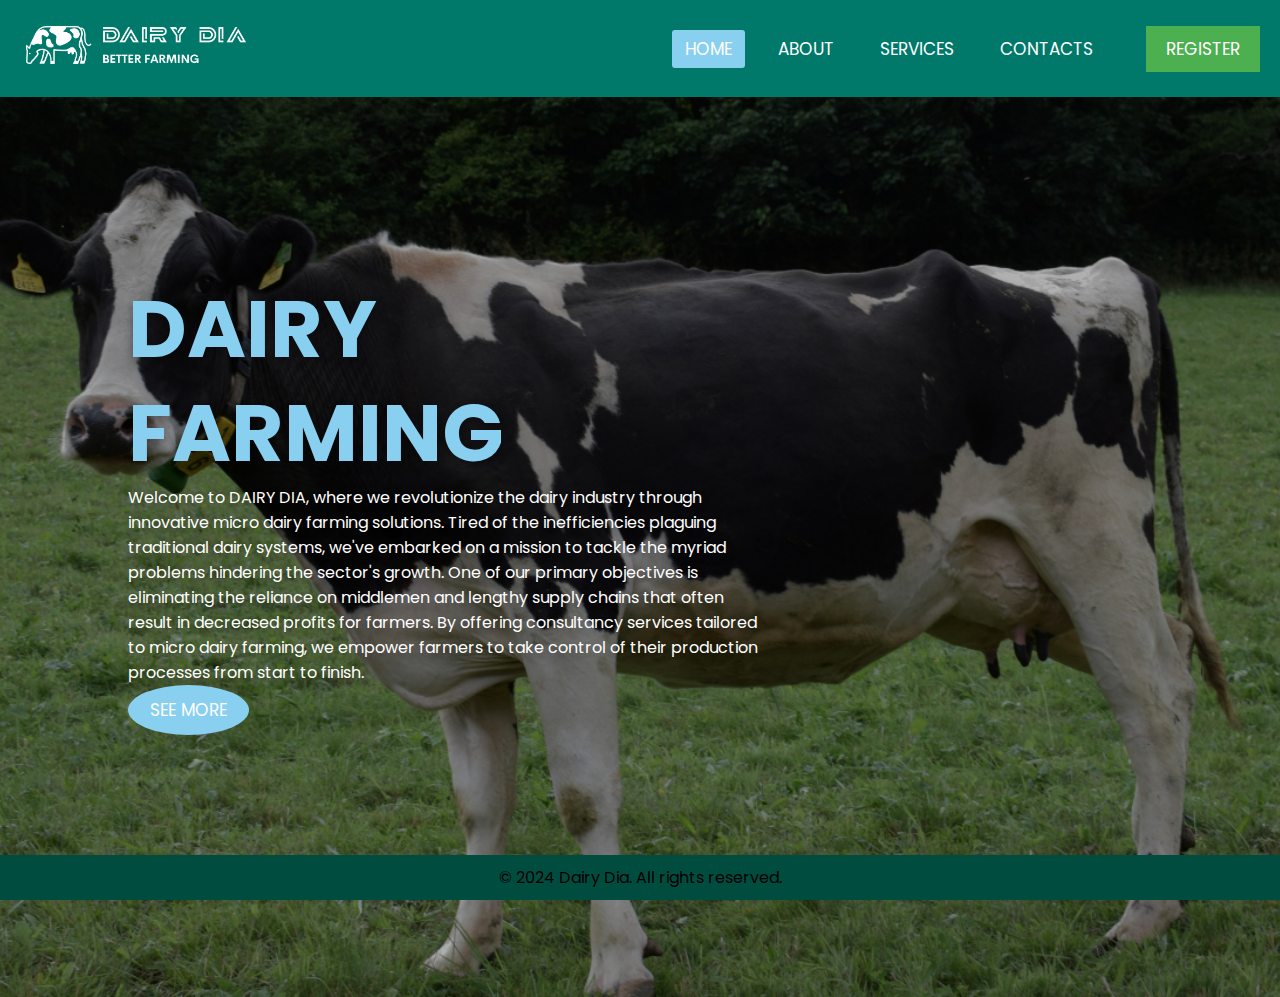
<file: index.html>
<!DOCTYPE html>
<html lang="en">
<head>
    <meta charset="UTF-8">
    <meta name="viewport" content="width=device-width, initial-scale=1.0">
    <title>Dairy Dia Consultancy</title>
    <link rel="preconnect" href="https://fonts.googleapis.com">
    <link rel="preconnect" href="https://fonts.gstatic.com" crossorigin>
    <link href="https://fonts.googleapis.com/css2?family=Poppins:ital,wght@0,100;0,200;0,300;0,400;0,500;0,600;0,700;0,800;0,900;1,100;1,200;1,300;1,400;1,500;1,600;1,700;1,800;1,900&display=swap" rel="stylesheet">
    <link rel="stylesheet" href="styles.css">
</head>
<body>
    <header>
        <div class="logo">
            <img src="logo.png" alt="Dairy Farming Logo">
        </div>
        <nav>
            <ul>
                <li><a class="active" href="index.html" class="active">Home</a></li>
                <li><a href="about.html">About</a></li>
                <li><a href="serv.html">Services</a></li>
                <li><a href="contact.html">Contacts</a></li>
            </ul>
            <a href="reg.html">
                <button class="signup-login-btn" >Register</button></a>
        </nav>
    </header>

    <div class="carousel">
        <div class="list">
            <div class="item">
            <img src="cowz (1).png">
            <div class="content">
                <div class="topic">DAIRY FARMING</div>
                <div class="des">
                    Welcome to DAIRY DIA, where we revolutionize the dairy industry through innovative micro dairy farming solutions. Tired of the inefficiencies plaguing traditional dairy systems, we've embarked on a mission to tackle the myriad problems hindering the sector's growth. One of our primary objectives is eliminating the reliance on middlemen and lengthy supply chains that often result in decreased profits for farmers. By offering consultancy services tailored to micro dairy farming, we empower farmers to take control of their production processes from start to finish.
                </div>
                 
                <a href="about.html">
                <div class="button">
                    <button>SEE MORE</button>
                 </div>
                </a>
            </div>
            

        </div>
    </div>
    </div>
    
    <footer>
        <p>&copy; 2024 Dairy Dia. All rights reserved.</p>
    </footer>
</body>
</html>
</file>
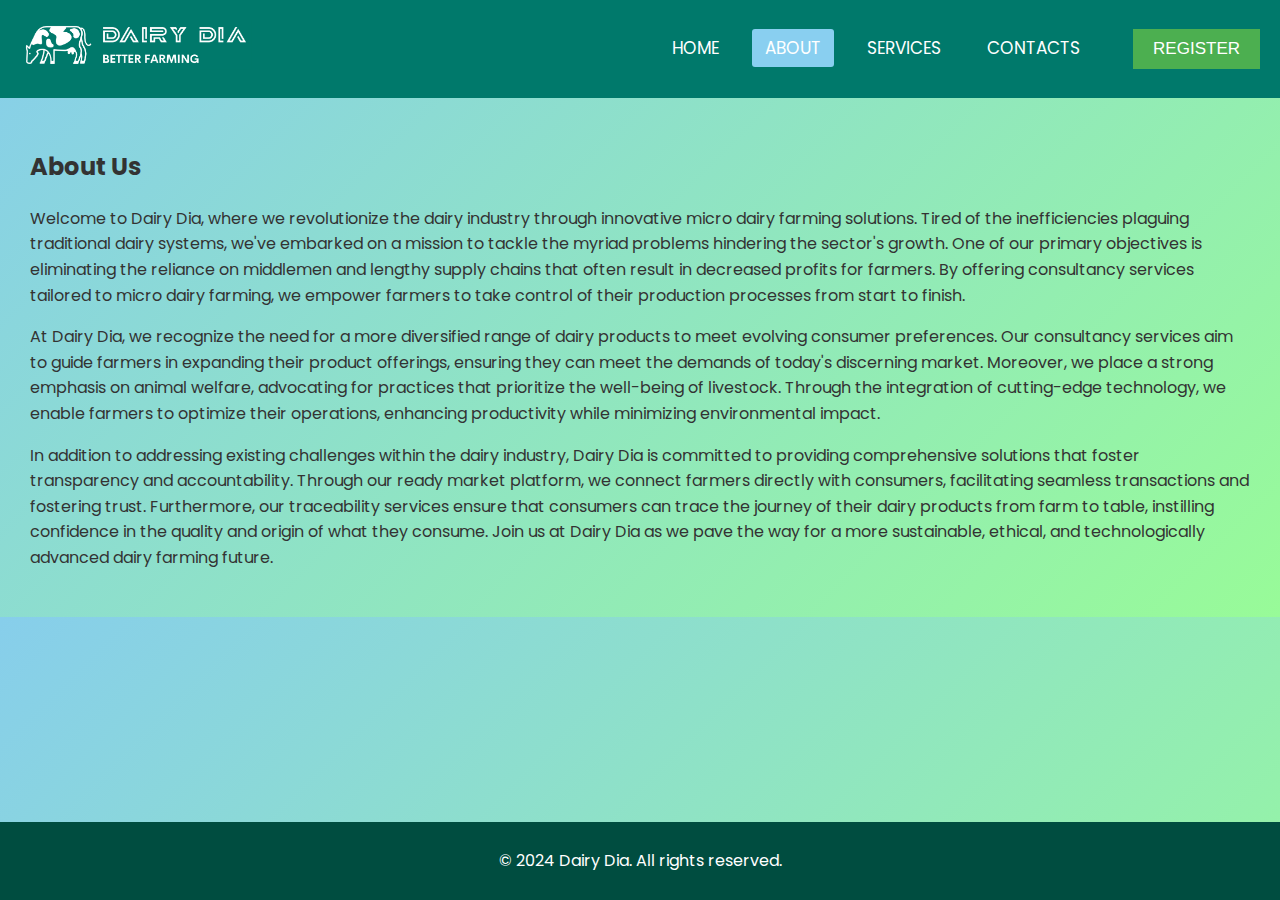
<file: about.html>
<!DOCTYPE html>
<html lang="en">
<head>
    <meta charset="UTF-8">
    <meta name="viewport" content="width=device-width, initial-scale=1.0">
    <title>About - Dairy Dia Consultancy</title>
    <link rel="preconnect" href="https://fonts.googleapis.com">
    <link rel="preconnect" href="https://fonts.gstatic.com" crossorigin>
    <link href="https://fonts.googleapis.com/css2?family=Poppins:ital,wght@0,100;0,200;0,300;0,400;0,500;0,600;0,700;0,800;0,900;1,100;1,200;1,300;1,400;1,500;1,600;1,700;1,800;1,900&display=swap" rel="stylesheet">
    <link rel="stylesheet" href="about.css">
</head>
<body>
    <header>
        <div class="logo">
            <img src="logo.png" alt="Dairy Farming Logo">
        </div>
        <nav>
            <ul>
                <li><a href="index.html">Home</a></li>
                <li><a href="about.html" class="active">About</a></li>
                <li><a href="serv.html">Services</a></li>
                <li><a href="contact.html">Contacts</a></li>
            </ul>
            <a href="reg.html">
                <button class="signup-login-btn">Register</button>
            </a>
        </nav>
    </header>
    
    <section class="about-section">
        <h2>About Us</h2>
        <p>Welcome to Dairy Dia, where we revolutionize the dairy industry through innovative micro dairy farming solutions. Tired of the inefficiencies plaguing traditional dairy systems, we've embarked on a mission to tackle the myriad problems hindering the sector's growth. One of our primary objectives is eliminating the reliance on middlemen and lengthy supply chains that often result in decreased profits for farmers. By offering consultancy services tailored to micro dairy farming, we empower farmers to take control of their production processes from start to finish.</p>

        <p>At Dairy Dia, we recognize the need for a more diversified range of dairy products to meet evolving consumer preferences. Our consultancy services aim to guide farmers in expanding their product offerings, ensuring they can meet the demands of today's discerning market. Moreover, we place a strong emphasis on animal welfare, advocating for practices that prioritize the well-being of livestock. Through the integration of cutting-edge technology, we enable farmers to optimize their operations, enhancing productivity while minimizing environmental impact.</p>
        
        <p>In addition to addressing existing challenges within the dairy industry, Dairy Dia is committed to providing comprehensive solutions that foster transparency and accountability. Through our ready market platform, we connect farmers directly with consumers, facilitating seamless transactions and fostering trust. Furthermore, our traceability services ensure that consumers can trace the journey of their dairy products from farm to table, instilling confidence in the quality and origin of what they consume. Join us at Dairy Dia as we pave the way for a more sustainable, ethical, and technologically advanced dairy farming future.</p>
    </section>

    <footer>
        <p>&copy; 2024 Dairy Dia. All rights reserved.</p>
    </footer>
</body>
</html>
</file>
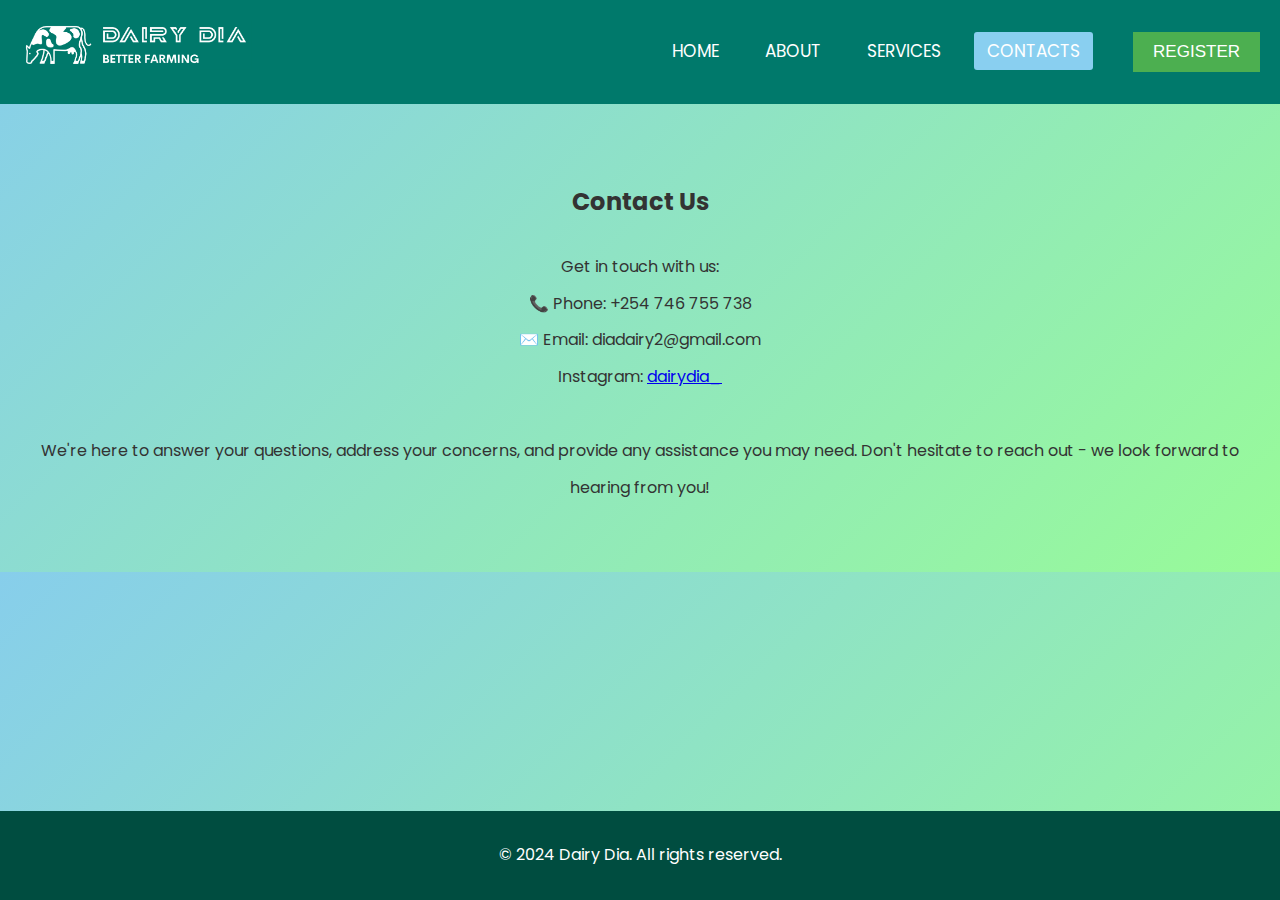
<file: contact.html>
<!DOCTYPE html>
<html lang="en">
<head>
    <meta charset="UTF-8">
    <meta name="viewport" content="width=device-width, initial-scale=1.0">
    <title>Dairy Dia Consultancy</title>
    <link rel="preconnect" href="https://fonts.googleapis.com">
    <link rel="preconnect" href="https://fonts.gstatic.com" crossorigin>
    <link href="https://fonts.googleapis.com/css2?family=Poppins:ital,wght@0,100;0,200;0,300;0,400;0,500;0,600;0,700;0,800;0,900;1,100;1,200;1,300;1,400;1,500;1,600;1,700;1,800;1,900&display=swap" rel="stylesheet">
    <link rel="stylesheet" href="cont.css">
</head>
<body>
    <header>
        <div class="logo">
            <img src="logo.png" alt="Dairy Farming Logo">
        </div>
        <nav>
            <ul>
                <li><a href="index.html">Home</a></li>
                <li><a href="about.html">About</a></li>
                <li><a href="serv.html">Services</a></li>
                <li><a class="active" href="contact.html">Contacts</a></li>
            </ul>
            <a href="reg.html">
                <button class="signup-login-btn">Register</button>
            </a>
        </nav>
    </header>
    
    <section class="contact-section">
        <h2>Contact Us</h2>
        <p>
            Get in touch with us:<br>
            📞 Phone: +254 746 755 738 <br>
            ✉️ Email: diadairy2@gmail.com <br>
            Instagram: <a href="https://www.instagram.com/dairydia_" target="_blank">dairydia_</a>
            <br><br>
            We're here to answer your questions, address your concerns, and provide any assistance you may need. Don't hesitate to reach out - we look forward to hearing from you!
        </p>
    </section>
  
    <footer>
        <p>&copy; 2024 Dairy Dia. All rights reserved.</p>
    </footer>
</body>
</html>
</file>
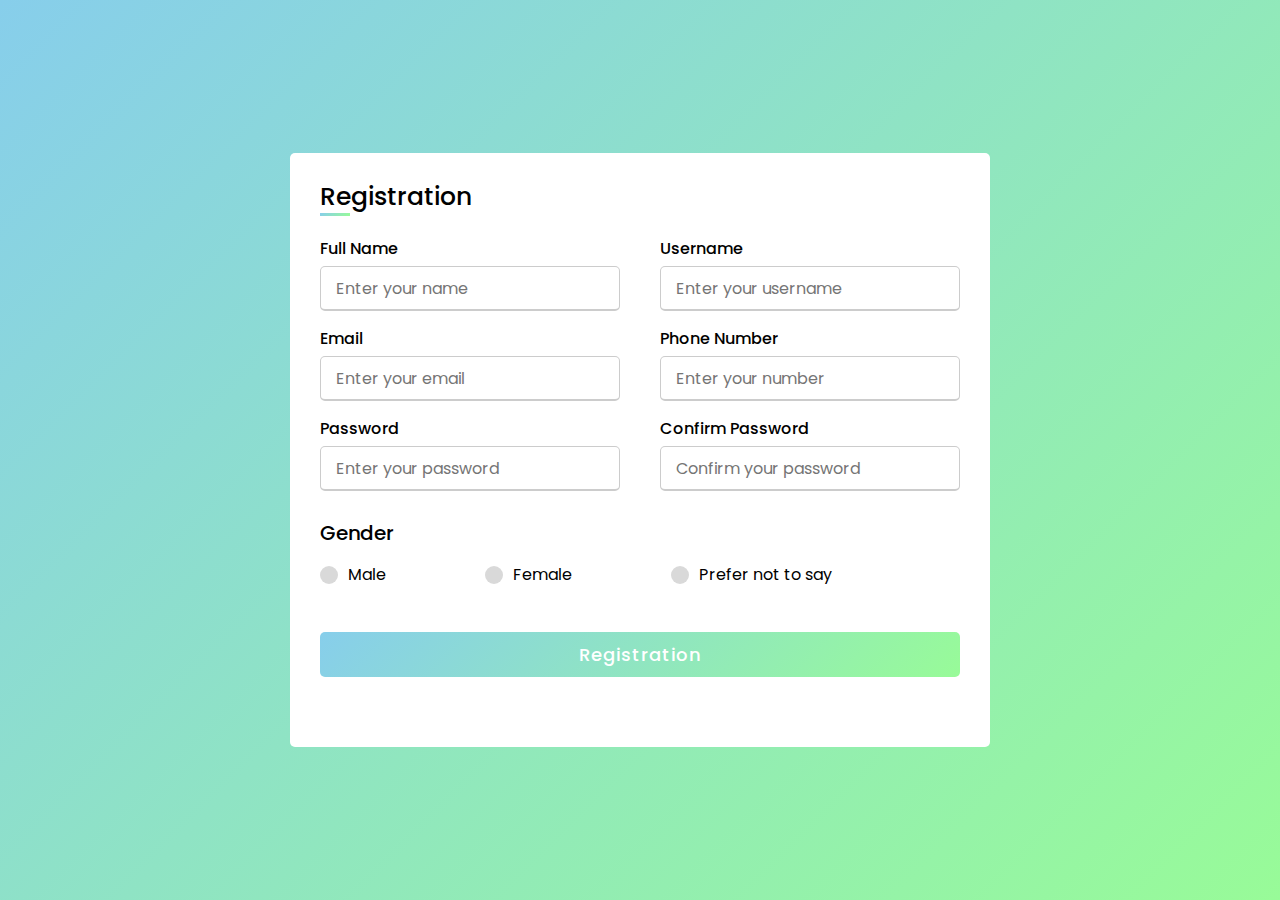
<file: reg.html>
<!DOCTYPE html>
<html lang="en">
<head>
    <meta charset="UTF-8">
    <meta name="viewport" content="width=device-width, initial-scale=1.0">
    <title>Registration</title>
    <link rel="preconnect" href="https://fonts.googleapis.com">
    <link rel="preconnect" href="https://fonts.gstatic.com" crossorigin>
    <link href="https://fonts.googleapis.com/css2?family=Poppins:ital,wght@0,100;0,200;0,300;0,400;0,500;0,600;0,700;0,800;0,900;1,100;1,200;1,300;1,400;1,500;1,600;1,700;1,800;1,900&display=swap" rel="stylesheet">
    <link rel="stylesheet" href="reg.css">
</head>
<body>
    <div class="container">
        <div class="title">Registration</div>
        <form action="#">
            <div class="user-details">
                <div class="input-box">
                    <span class="details">Full Name</span>
                    <input type="text" placeholder="Enter your name" required>
                </div>
                <div class="input-box">
                    <span class="details">Username</span>
                    <input type="text" placeholder="Enter your username" required>
                </div>
                <div class="input-box">
                    <span class="details">Email</span>
                    <input type="text" placeholder="Enter your email" required>
                </div>
                <div class="input-box">
                    <span class="details">Phone Number</span>
                    <input type="text" placeholder="Enter your number" required>
                </div>
                <div class="input-box">
                    <span class="details">Password</span>
                    <input type="text" placeholder="Enter your password" required>
                </div>
                <div class="input-box">
                    <span class="details">Confirm Password</span>
                    <input type="text" placeholder="Confirm your password" required>
                </div>
            </div>
            <div class="gender-details">
                <input type="radio" name="gender" id="dot-1">
                <input type="radio" name="gender" id="dot-2">
                <input type="radio" name="gender" id="dot-3">
                <span class="gender-title">Gender</span>
                <div class="category">
                    <label for="dot-1">
                        <span class="dot one"></span>
                        <span class="gender">Male</span>
                    </label>
                    <label for="dot-2">
                        <span class="dot two"></span>
                        <span class="gender">Female</span>
                    </label>
                    <label for="dot-3">
                        <span class="dot three"></span>
                        <span class="gender">Prefer not to say</span>
                    </label>
                </div>
            </div>
            <div class="button">
                <input type="submit" value="Registration">
            </div>
        </form>
    </div>
</body>
</html>
</file>
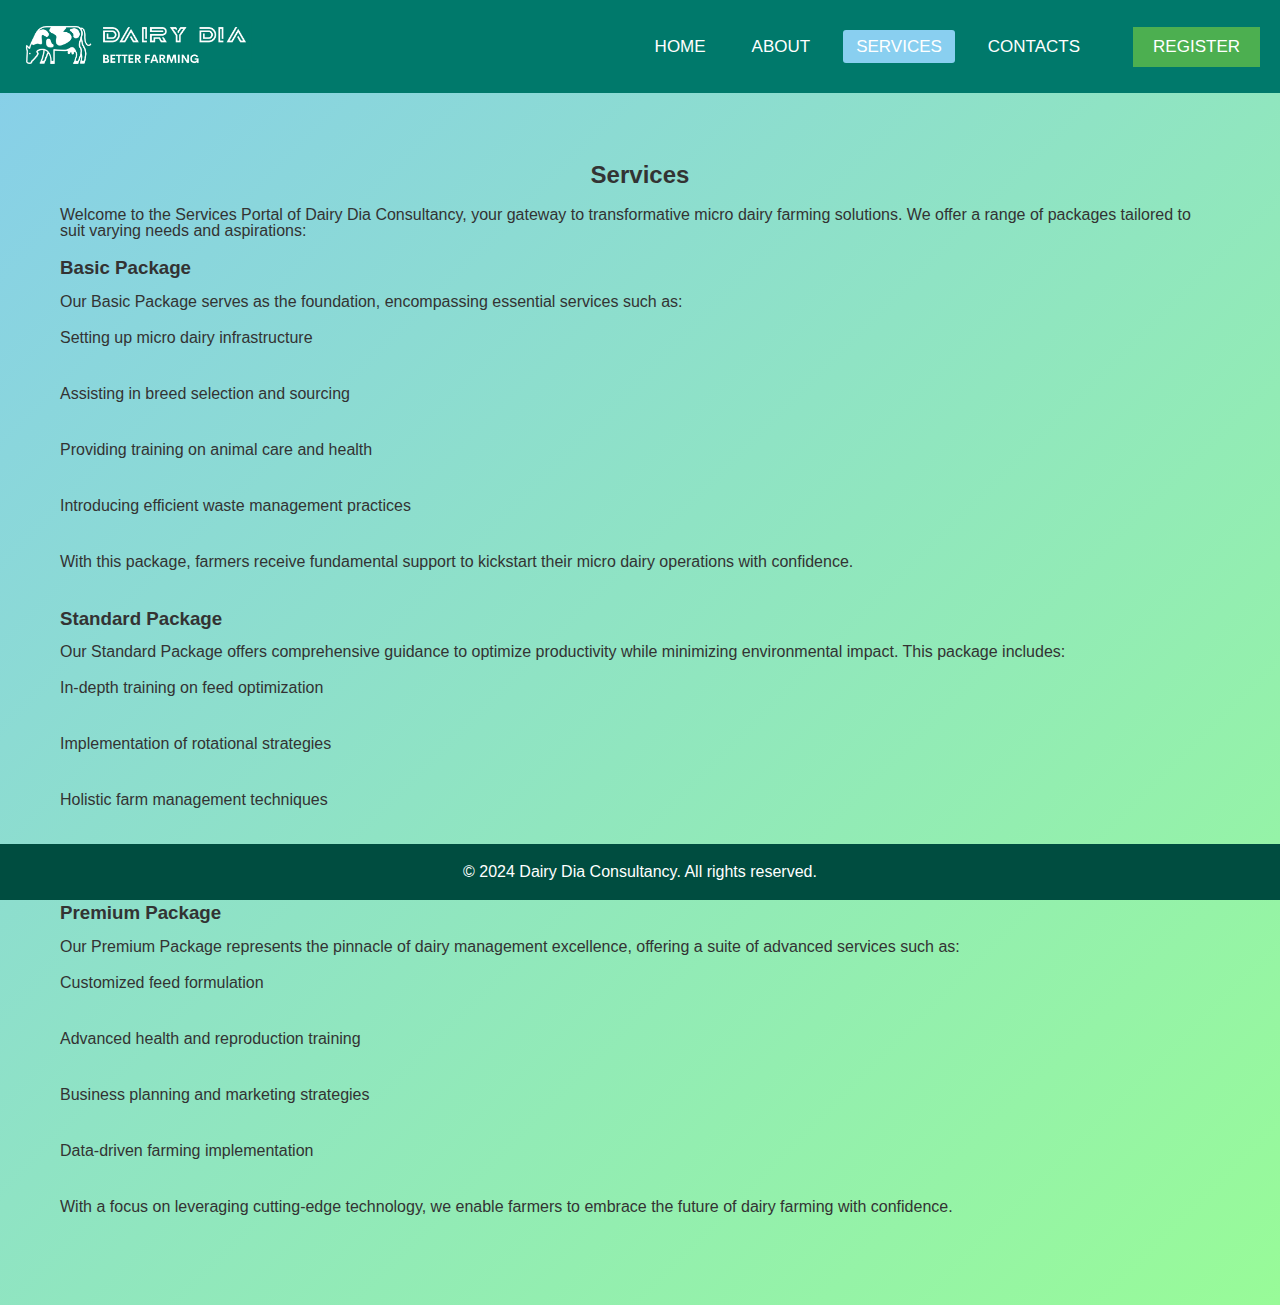
<file: serv.html>
<!DOCTYPE html>
<html lang="en">
<head>
    <meta charset="UTF-8">
    <meta name="viewport" content="width=device-width, initial-scale=1.0">
    <title>Services - Dairy Dia Consultancy</title>
    <link rel="stylesheet" href="serv.css">
</head>
<body>
    <header>
        <div class="logo">
            <img src="logo.png" alt="Dairy Farming Logo">
        </div>
        <nav>
            <ul>
                <li><a href="index.html">Home</a></li>
                <li><a href="about.html">About</a></li>
                <li><a class="active" href="serv.html">Services</a></li>
                <li><a href="contact.html">Contacts</a></li>
            </ul>
            <a href="reg.html">
                <button class="signup-login-btn">Register</button>
            </a>
        </nav>
    </header>
    
    <section class="services-section">
        <div class="container">
            <h2>Services</h2>
            <p>Welcome to the Services Portal of Dairy Dia Consultancy, your gateway to transformative micro dairy farming solutions. We offer a range of packages tailored to suit varying needs and aspirations:</p>
            <ul>
                <li>
                    <h3>Basic Package</h3>
                    <p>Our Basic Package serves as the foundation, encompassing essential services such as:</p>
                    <ul>
                        <li>Setting up micro dairy infrastructure</li>
                        <li>Assisting in breed selection and sourcing</li>
                        <li>Providing training on animal care and health</li>
                        <li>Introducing efficient waste management practices</li>
                    </ul>
                    <p>With this package, farmers receive fundamental support to kickstart their micro dairy operations with confidence.</p>
                </li>
                <li>
                    <h3>Standard Package</h3>
                    <p>Our Standard Package offers comprehensive guidance to optimize productivity while minimizing environmental impact. This package includes:</p>
                    <ul>
                        <li>In-depth training on feed optimization</li>
                        <li>Implementation of rotational strategies</li>
                        <li>Holistic farm management techniques</li>
                    </ul>
                    <p>By equipping farmers with the knowledge and tools to enhance sustainability, we empower them to cultivate thriving dairy enterprises.</p>
                </li>
                <li>
                    <h3>Premium Package</h3>
                    <p>Our Premium Package represents the pinnacle of dairy management excellence, offering a suite of advanced services such as:</p>
                    <ul>
                        <li>Customized feed formulation</li>
                        <li>Advanced health and reproduction training</li>
                        <li>Business planning and marketing strategies</li>
                        <li>Data-driven farming implementation</li>
                    </ul>
                    <p>With a focus on leveraging cutting-edge technology, we enable farmers to embrace the future of dairy farming with confidence.</p>
                </li>
            </ul>
        </div>
    </section>

    <footer>
        <div class="container">
            <p>&copy; 2024 Dairy Dia Consultancy. All rights reserved.</p>
        </div>
    </footer>
</body>
</html>
</file>
<file: styles.css>
*{
    margin: 0;
    padding: 0;
    box-sizing: border-box;
    font-family: 'Poppins', sans-serif;
}

body {
    margin: 0;
    padding: 0;
    text-align: left;
    background: linear-gradient(135deg, #87CEEB, #98FB98);
}

header {
    background-color: #00796b; 
    color: white;
    padding: 20px;
    display: flex;
    justify-content: space-between;
    align-items: center;
}

.logo img {
    height: 50px;
}

nav ul {
    list-style-type: none;
    margin: 0;
    padding: 0;
}

nav ul li {
    display: inline;
    margin-right: 20px;
}

nav ul li a {
    color: white;
    text-decoration: none;
    font-size: 17px;
    padding: 7px 13px;
    border-radius: 3px;
    text-transform: uppercase;
}

a.active,a:hover{
    background: #89CFF0;
    transition: .5s;
}

nav ul li a:hover {
    text-decoration: none;
    background: #89CFF0;
    color: #333;
    
}

.signup-login-btn {
    background-color: #4caf50; 
    color: white;
    font-size: 17px;
    text-transform: uppercase;
    border: none;
    padding: 10px 20px;
    cursor: pointer;
}

.signup-login-btn:hover {
    background-color: #45a049; 
}



footer {
    background-color: #004d40; 
    text-align: center;
    padding: 10px 0;
    position: fixed;
    bottom: 0;
    width: 100%;
}


nav {
    display: flex;
    align-items: center;
}

nav ul {
    display: flex;
    margin-left: auto; 
}

.signup-login-btn {
    margin-left: 20px; 
}


.carousel{
    width: 100vw;
    height: 100vh;
    overflow: hidden;
    position: relative;
}

.carousel .list .item{
    position: absolute;
    inset: 0 0 0 0;
}

.carousel .list .item img{
    width: 100%;
    height: 100%;
    object-fit: cover;
}

.carousel .list .item .content{
    position: absolute;
    top: 20%;
    width: 1140px;
    max-width: 80%;
    left: 50%;
    transform: translateX(-50%);
    padding-right: 30%;
    box-sizing: border-box;
    color: #fff;
    text-shadow: 0 5px 10px #0004;
}

.carousel .list .item .content .author {
    font-weight: bold;
    letter-spacing: 10px;
}

.carousel .list .item .content .title,
.carousel .list .item .content .topic{
    font-weight: bold;
    font-size: 5em;
    line-height: 1.3em;
}

.carousel .list .item .content .topic{
    color: #89CFF0;
}

.carousel .list .item .content .buttons{
    display: grid;
    grid-template-columns: repeat(2, 130px);
    grid-template-rows: 40px;
    gap: 5px;
    margin-top: 20px;
}

.carousel .list .item .content button{
    background: #89CFF0;
    color: white;
    font-size: 17px;
    text-transform: uppercase;
    border-radius: 50%;
    border-color: transparent;
    padding: 10px 20px;
    cursor: pointer;
}
</file>
<file: about.css>
html, body {
    margin: 0;
    padding: 0;
}


* {
    box-sizing: border-box;
}

body {
    font-family: 'Poppins', sans-serif;
    background: linear-gradient(135deg, #87CEEB, #98FB98);
    color: #333; 
    line-height: 1.6;
    margin: 0;
}
header {
    background-color: #00796b; 
    color: white;
    padding: 20px;
    display: flex;
    justify-content: space-between;
    align-items: center;
}

.logo img {
    height: 50px;
}

nav ul {
    list-style-type: none;
    margin: 0;
    padding: 0;
}

nav ul li {
    display: inline;
    margin-right: 20px;
}

nav ul li a {
    color: white;
    text-decoration: none;
    font-size: 17px;
    padding: 7px 13px;
    border-radius: 3px;
    text-transform: uppercase;
}

a.active,a:hover{
    background: #89CFF0;
    transition: .5s;
}

nav ul li a:hover {
    text-decoration: none;
    background: #89CFF0;
    color: #333;
    
}

.signup-login-btn {
    background-color: #4caf50; 
    color: white;
    font-size: 17px;
    text-transform: uppercase;
    border: none;
    padding: 10px 20px;
    cursor: pointer;
}

.signup-login-btn:hover {
    background-color: #45a049; 
}



footer {
    background-color: #004d40; 
    color: white;
    text-align: center;
    padding: 10px 0;
    position: fixed;
    bottom: 0;
    width: 100%;
}


nav {
    display: flex;
    align-items: center;
}

nav ul {
    display: flex;
    margin-left: auto; 
}

.signup-login-btn {
    margin-left: 20px; 
}

    .about-section {
        padding: 30px;
    }
</file>
<file: cont.css>
html, body {
    margin: 0;
    padding: 0;
}


* {
    box-sizing: border-box;
}

body {
    font-family: 'Poppins', sans-serif;
    background: linear-gradient(135deg, #87CEEB, #98FB98);
    color: #333; 
    line-height: 2.3;
    margin: 0;
}

header {
    background-color: #00796b; 
    color: white;
    padding: 20px;
    display: flex;
    justify-content: space-between;
    align-items: center;
}

.logo img {
    height: 50px;
}

nav ul {
    list-style-type: none;
    margin: 0;
    padding: 0;
}

nav ul li {
    display: inline;
    margin-right: 20px;
}

nav ul li a {
    color: white;
    text-decoration: none;
    font-size: 17px;
    padding: 7px 13px;
    border-radius: 3px;
    text-transform: uppercase;
}

a.active,a:hover{
    background: #89CFF0;
    transition: .5s;
}

nav ul li a:hover {
    text-decoration: none;
    background: #89CFF0;
    color: #333;
    
}

.signup-login-btn {
    background-color: #4caf50; 
    color: white;
    font-size: 17px;
    text-transform: uppercase;
    border: none;
    padding: 10px 20px;
    cursor: pointer;
}

.signup-login-btn:hover {
    background-color: #45a049;
}

.contact-section {
    padding: 50px 20px;
    text-align: center;
}

footer {
    background-color: #004d40; 
    color: white;
    text-align: center;
    padding: 10px 0;
    position: fixed;
    bottom: 0;
    width: 100%;
}


nav {
    display: flex;
    align-items: center;
}

nav ul {
    display: flex;
    margin-left: auto; 
}

.signup-login-btn {
    margin-left: 20px; 
}
</file>
<file: reg.css>
*{
    margin: 0;
    padding: 0;
    box-sizing: border-box;
    font-family: 'Poppins', sans-serif;
}

body{
    display: flex;
    height: 100vh;
    justify-content: center;
    align-items: center;
    padding: 10px;
    background: linear-gradient(135deg, #87CEEB, #98FB98);
}

.container{
    max-width: 700px;
    width: 100%;
    background: #fff;
    padding: 25px 30px;
    border-radius: 5px;
}

.container .title{
    font-size: 25px;
    font-weight: 500;
    position: relative;
}

.container .title::before{
    content: '';
    position: absolute;
    left: 0;
    bottom: 0;
    height: 3px;
    width: 30px;
    background: linear-gradient(135deg, #87CEEB, #98FB98);
}

.container form .user-details{
    display: flex;
    flex-wrap: wrap;
    justify-content: space-between;
    margin: 20px 0 12px 0;
}

form .user-details .input-box{
    margin-bottom: 15px;
    width: calc(100% / 2 - 20px);
}

.user-details .input-box .details{
    display: block;
    font-weight: 500;
    margin-bottom: 5px;
}

.user-details .input-box input{
    height: 45px;
    width: 100%;
    outline: none;
    border-radius: 5px;
    border: 1px solid #ccc;
    padding-left: 15px;
    font-size: 16px;
    border-bottom-width: 2px;
    transition: all 0.3s ease;
}

.user-details .input-box input:focus,
.user-details .input-box input:valid{
    border-color: #4caf50;
}

form .gender-details .gender-title{
    font-size: 20px;
    font-weight: 500;
}

form .gender-details .category{
    display: flex;
    width: 80%;
    margin: 14px 0;
    justify-content: space-between;
}

.gender-details .category label{
    display: flex;
    align-items: center;
}

.gender-details .category .dot{
    height: 18px;
    width: 18px;
    background: #d9d9d9;
    border-radius: 50%;
    margin-right: 10px;
    border: 5px solid transparent;
    transition: all 0.3s ease;
}

#dot-1:checked ~ .category label .one,
#dot-2:checked ~ .category label .two,
#dot-3:checked ~ .category label .three{
    border-color: #d9d9d9;
    background: #4caf50;
}

form input[type="radio"]{
    display: none;
}

form .button{
    height: 45px;
    margin: 45px 0;
}

form .button input{
    height: 100%;
    width: 100%;
    outline: none;
    color: #fff;
    border: none;
    font-size: 18px;
    font-weight: 500;
    border-radius: 5px;
    letter-spacing: 1px;
    background: linear-gradient(135deg, #87CEEB, #98FB98);
}

form .button input:hover{
    background: linear-gradient(-135deg, #87CEEB, #98FB98);
}
</file>
<file: serv.css>
/* Reset default margin and padding */
html, body {
    margin: 0;
    padding: 0;
}

/* General styles */
* {
    box-sizing: border-box;
}

body {
    font-family: 'Poppins', sans-serif;
    background: linear-gradient(135deg, #87CEEB, #98FB98);
    color: #333; /* Dark gray text */
    line-height: 1;
    margin: 0;
}

.container {
    max-width: 1200px;
    margin: 0 auto;
    padding: 0 20px;
}

header {
    background-color: #00796b; /* Dark green */
    color: white;
    padding: 20px;
    display: flex;
    justify-content: space-between;
    align-items: center;
}

.logo img {
    height: 50px;
}

nav ul {
    list-style-type: none;
    margin: 0;
    padding: 0;
}

nav ul li {
    display: inline;
    margin-right: 20px;
}

nav ul li a {
    color: white;
    text-decoration: none;
    font-size: 17px;
    padding: 7px 13px;
    border-radius: 3px;
    text-transform: uppercase;
}

a.active,a:hover{
    background: #89CFF0;
    transition: .5s;
}

nav ul li a:hover {
    text-decoration: none;
    background: #89CFF0;
    color: #333;
    
}

.signup-login-btn {
    background-color: #4caf50; /* Green */
    color: white;
    font-size: 17px;
    text-transform: uppercase;
    border: none;
    padding: 10px 20px;
    cursor: pointer;
}

.signup-login-btn:hover {
    background-color: #45a049; /* Darker green on hover */
}



footer {
    background-color: #004d40; /* Darker green */
    color: white;
    text-align: center;
    padding: 10px 0;
    position: fixed;
    bottom: 0;
    width: 100%;
}

/* Push the sign-up/login button to the right */
nav {
    display: flex;
    align-items: center;
}

nav ul {
    display: flex;
    margin-left: auto; /* Push the links to the left */
}

.signup-login-btn {
    margin-left: 20px; /* Add space between the links and the button */
}
.services-section {
    padding: 50px 0;
}

.services-section h2 {
    text-align: center;
}

.services-section ul {
    list-style: none;
    padding: 0;
}

.services-section li {
    margin-bottom: 40px;
}

.services-section h3 {
    margin-bottom: 10px;
}

.services-section p {
    margin-bottom: 20px;
}

footer {
    background-color: #004d40; /* Darker green */
    color: white;
    text-align: center;
    padding: 20px 0;
}

footer p {
    margin: 0;
}
</file>
